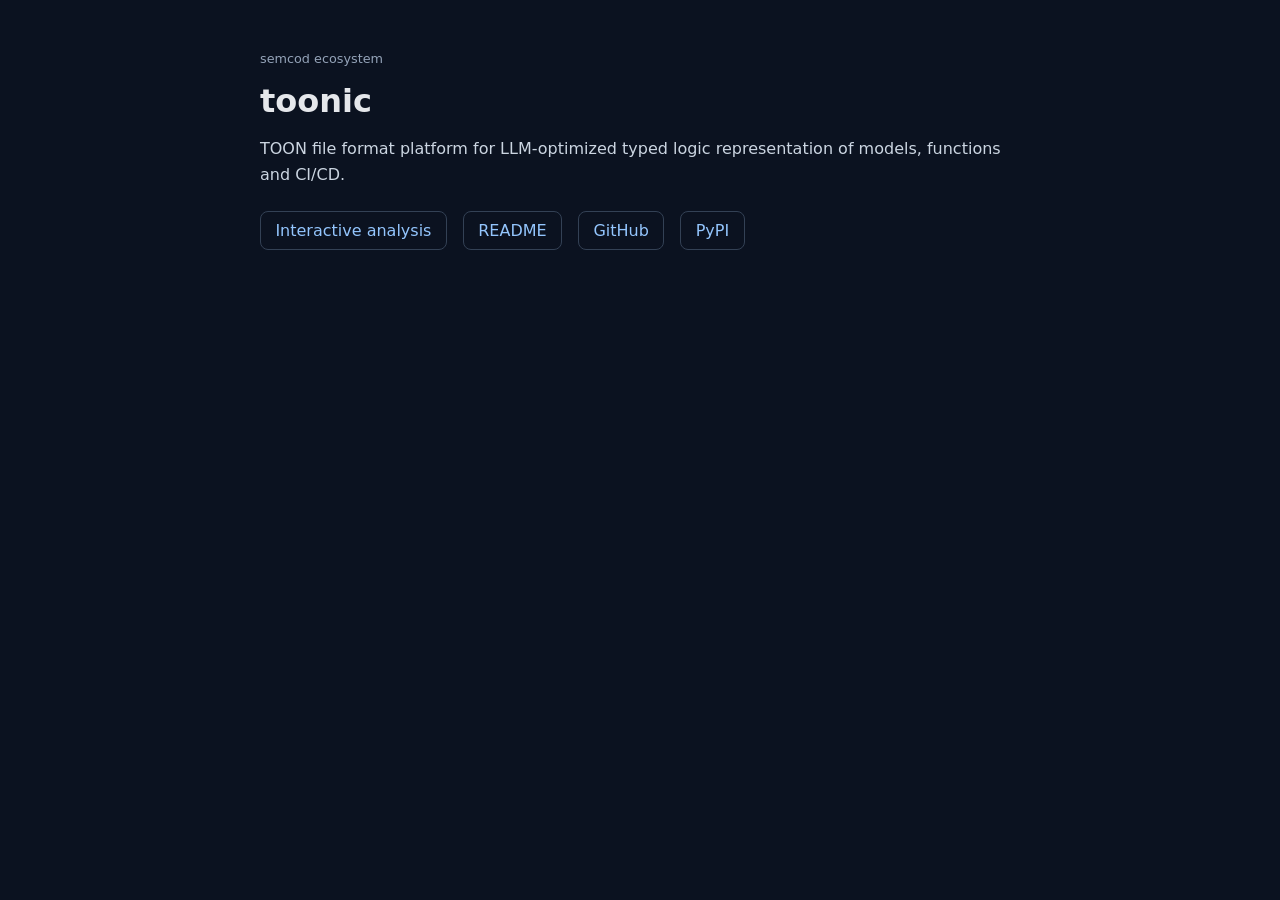
<file: index.html>
<!DOCTYPE html>
<html lang="en">
<head>
  <meta charset="UTF-8">
  <meta name="viewport" content="width=device-width, initial-scale=1.0">
  <title>toonic · semcod</title>
  <meta name="description" content="TOON file format platform for LLM-optimized typed logic representation of models, functions and CI/CD.">
  <style>
    :root { color-scheme: light dark; }
    body { font-family: system-ui, -apple-system, Segoe UI, Roboto, sans-serif; margin: 0; background: #0b1220; color: #e5e7eb; }
    main { max-width: 760px; margin: 0 auto; padding: 3rem 1.25rem; }
    h1 { font-size: 2rem; margin: 0 0 0.75rem; }
    p { line-height: 1.6; color: #cbd5e1; }
    .links { display: flex; gap: 1rem; flex-wrap: wrap; margin-top: 1.5rem; }
    a { color: #93c5fd; text-decoration: none; border: 1px solid #334155; padding: 0.55rem 0.9rem; border-radius: 0.5rem; }
    a:hover { background: #111827; }
    .badge { display: inline-block; font-size: 0.8rem; color: #94a3b8; margin-bottom: 1rem; }
  </style>
</head>
<body>
  <main>
    <div class="badge">semcod ecosystem</div>
    <h1>toonic</h1>
    <p>TOON file format platform for LLM-optimized typed logic representation of models, functions and CI/CD.</p>
    <div class="links">
      <a href="project/">Interactive analysis</a>
      <a href="README.md">README</a>
      <a href="https://github.com/semcod/toonic">GitHub</a>
      <a href="https://pypi.org/project/toonic/">PyPI</a>
    </div>
  </main>
</body>
</html>
</file>
